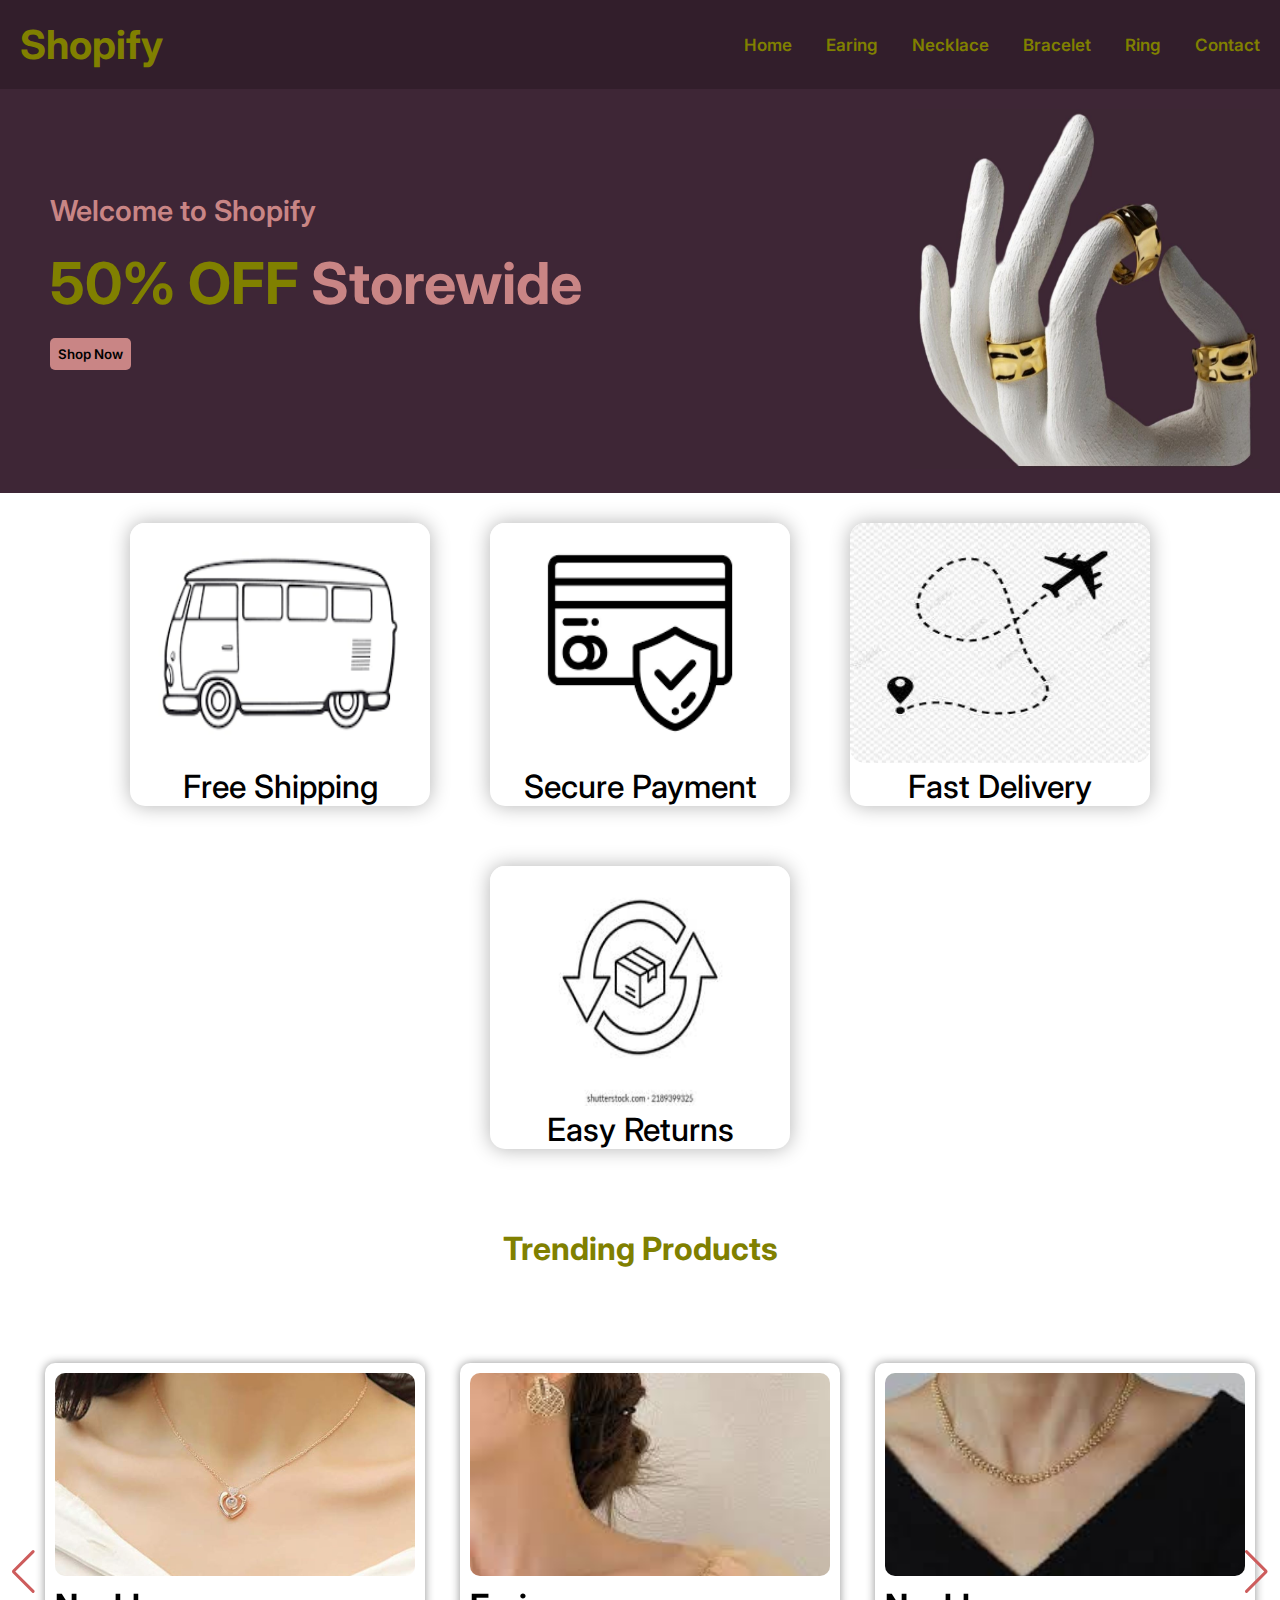
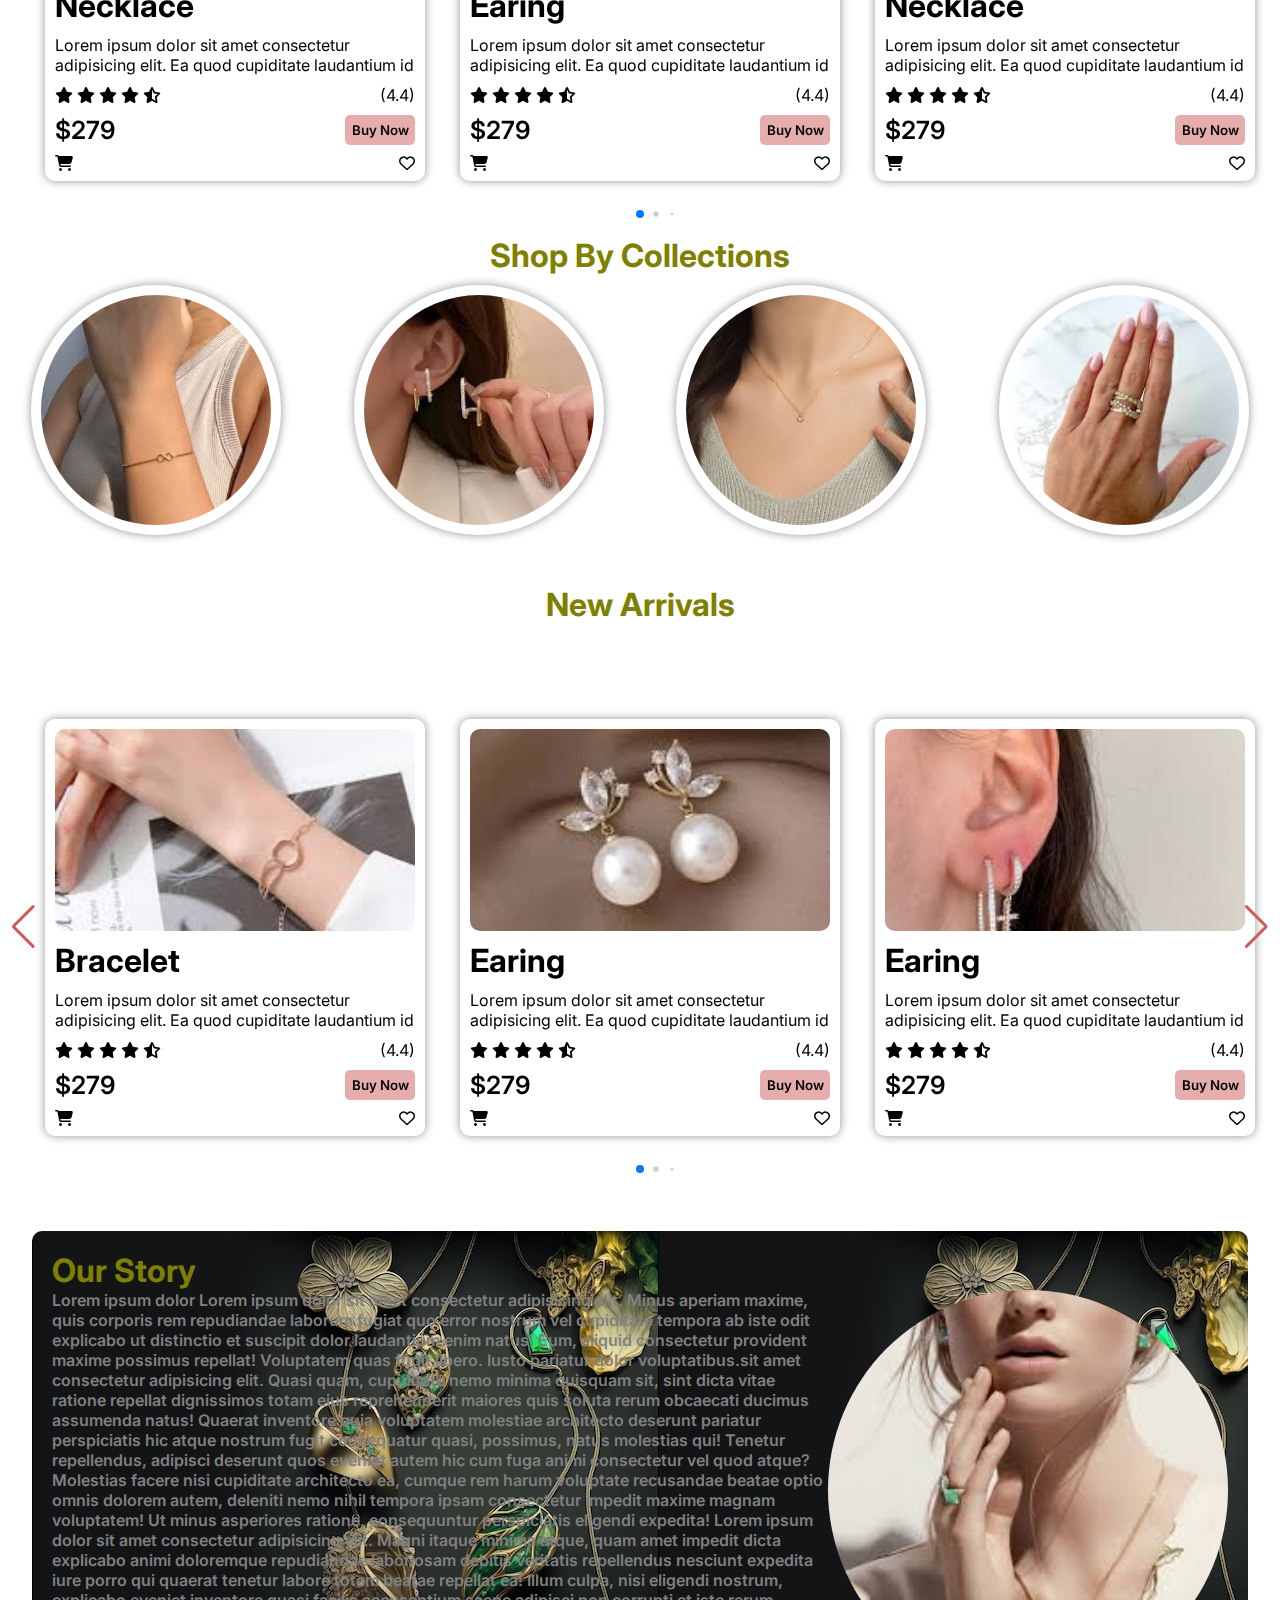
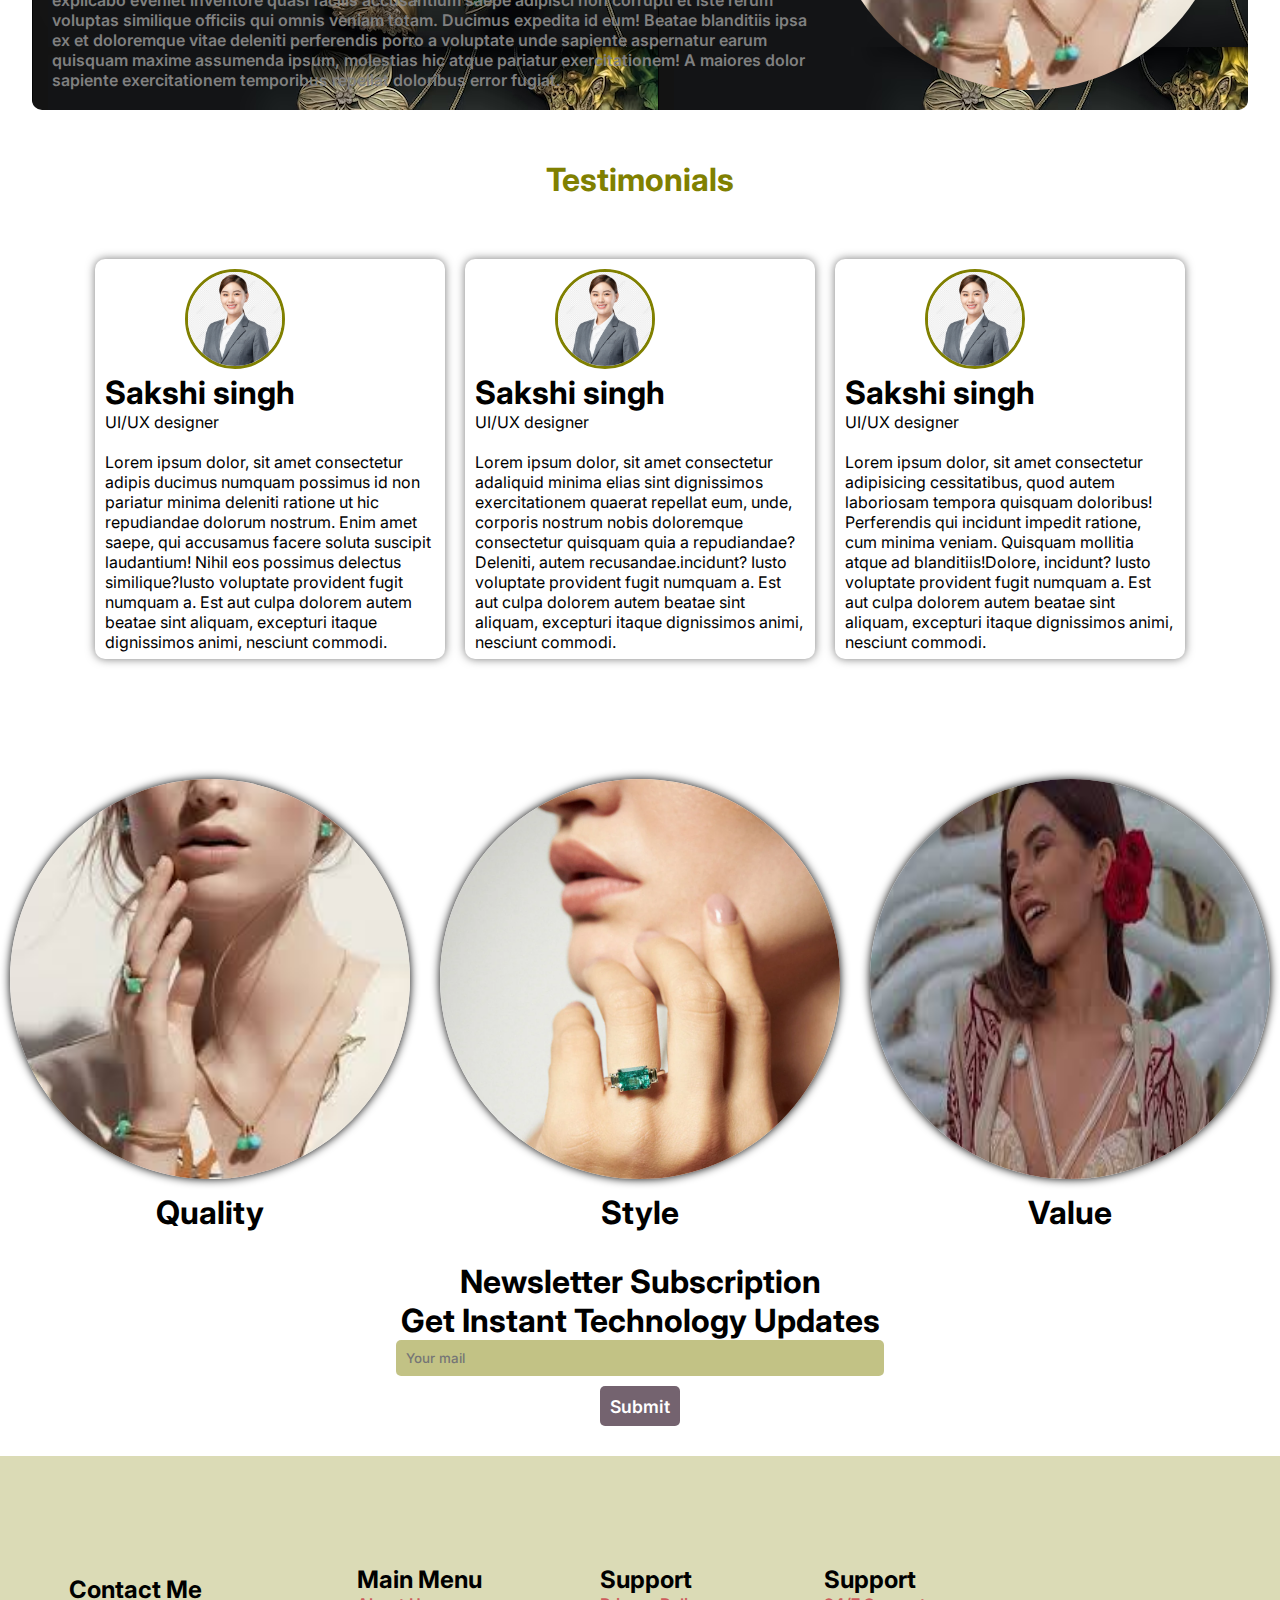
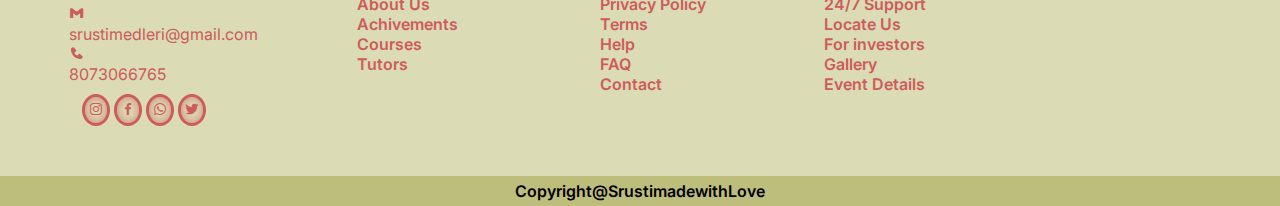
<file: index.html>
<!DOCTYPE html>
<html lang="en">
<head>
    <meta charset="UTF-8">
    <meta name="viewport" content="width=device-width, initial-scale=1.0">
    <title>E-commerce</title>
    <link href="style.css" rel="stylesheet">
    <link href='https://cdnjs.cloudflare.com/ajax/libs/font-awesome/6.6.0/css/all.min.css' rel="stylesheet">
    <link rel="stylesheet" href="https://cdn.jsdelivr.net/npm/swiper@11/swiper-bundle.min.css">
    <link href='https://unpkg.com/boxicons@2.1.4/css/boxicons.min.css' rel='stylesheet'>
    <link rel="preconnect" href="https://fonts.googleapis.com">
<link rel="preconnect" href="https://fonts.gstatic.com" crossorigin>
<link href="https://fonts.googleapis.com/css2?family=Inter:ital,opsz,wght@0,14..32,100..900;1,14..32,100..900&display=swap" rel="stylesheet">
</head>
<body>
    <div class="container">
    <div class="hero">
    <nav>
    <h1 class="logo">Shopify</h1>
    <div>
        <ul id="sidemenu">
            <li><a href="#home">Home</a></li>
            <li><a href="earing.html">Earing</a></li>
            <li><a href="#necklace.html">Necklace</a></li>
            <li><a href="bracelet.html">Bracelet</a></li>
            <li><a href="rings.html">Ring</a></li>
            <li><a href="#contact">Contact</a></li>
            <i class="fa-solid fa-circle-xmark" onclick="closemenu()"></i>
         </ul>
         <i class="fa-solid fa-bars" onclick="openmenu()"></i>
        </div>
    </nav>
    <div class="handpiece">
        <div class="text">Welcome to Shopify
        <h1><span>50% OFF</span> Storewide</h1>
        <button>Shop Now</button>
        </div>
        <div>
        <img src="handff.jpg">
        </div>
    </div>
    </div>
        <div class="del">
        <div class="details">
        <img src="van.png">
        <p>Free Shipping</p>
        </div>
        <div class="details">
        <img src="pay.png">
        <p>Secure Payment</p>
        </div>
        <div class="details">
        <img src="plane.jpg">
        <p>Fast Delivery</p>
        </div>
        <div class="details">
        <img src="return.jpg">
        <p>Easy Returns</p>
        </div>
        </div>
        <h1 style="margin:50px;text-align:center;color:olive;" class="heading">Trending Products</h1>
        <div class="grid-wrap swiper">
            <div class="slider">
                <div class="grid swiper-wrapper">
                <div id="cards" class="neck1 swiper-slide">
                    <img  class="t2" src="neck.1.jpg">
                    <h1>Necklace</h1>
                    <p>Lorem ipsum dolor sit amet consectetur adipisicing elit. Ea quod cupiditate laudantium id</p>
                    <div class="star">
                    <div>
                    <i class="fa-solid fa-star"></i>
                    <i class="fa-solid fa-star"></i>
                    <i class="fa-solid fa-star"></i>
                    <i class="fa-solid fa-star"></i>
                    <i class="fa-solid fa-star-half-stroke"></i>
                    </div>
                    <p>(4.4)</p>
                    </div>
                    <div class="price">
                        <p style="font-size:25px;font-weight:600">$279</p>
                        <button style="border:none;background:rgba(205, 92, 92, 0.505);font-weight:600;padding:5px;width:70px;height:30px;border-radius:5px;">Buy Now</button>
                        </div>
                    <div class="add">
                    <i class="fa-solid fa-cart-shopping"></i>
                    <i class="fa-regular fa-heart"></i>
                    </div>
                </div>
                    
                   <div id="cards" class="ring4 swiper-slide">
                            <img  class="t3" src="earing.4.jpg">
                            <h1>Earing</h1>
                            <p>Lorem ipsum dolor sit amet consectetur adipisicing elit. Ea quod cupiditate laudantium id</p>
                            <div class="star">
                                <div>
                            <i class="fa-solid fa-star"></i>
                            <i class="fa-solid fa-star"></i>
                            <i class="fa-solid fa-star"></i>
                            <i class="fa-solid fa-star"></i>
                            <i class="fa-solid fa-star-half-stroke"></i>
                            </div>
                            <p>(4.4)</p>
                            </div>
                            <div class="price">
                                <p style="font-size:25px;font-weight:600">$279</p>
                                <button style="border:none;background:rgba(205, 92, 92, 0.505);font-weight:600;padding:5px;width:70px;height:30px;border-radius:5px;">Buy Now</button>
                                </div>
                            <div class="add">
                            <i class="fa-solid fa-cart-shopping"></i>
                            <i class="fa-regular fa-heart"></i>
                            </div>
                           </div>
                           <div id="cards" class="ring1 swiper-slide">
                            <img  class="t1" src="necklace.jpg">
                            <h1>Necklace</h1>
                            <p>Lorem ipsum dolor sit amet consectetur adipisicing elit. Ea quod cupiditate laudantium id</p>
                            <div class="star">
                            <div>
                            <i class="fa-solid fa-star"></i>
                            <i class="fa-solid fa-star"></i>
                            <i class="fa-solid fa-star"></i>
                            <i class="fa-solid fa-star"></i>
                            <i class="fa-solid fa-star-half-stroke"></i>
                            </div>
                            <p>(4.4)</p>
                            </div>
                            <div class="price">
                            <p style="font-size:25px;font-weight:600">$279</p>
                            <button style="border:none;background:rgba(205, 92, 92, 0.505);font-weight:600;padding:5px;width:70px;height:30px;border-radius:5px;">Buy Now</button>
                            </div>
                            <div class="add">
                            <i class="fa-solid fa-cart-shopping"></i>
                            <i class="fa-regular fa-heart"></i>
                            </div>
                            </div>
                            <div id="cards" class="earing4 swiper-slide">
                                <img  class="t4" src="ring.2.jpg">
                                <h1>Ring</h1>
                                <p>Lorem ipsum dolor sit amet consectetur adipisicing elit. Ea quod cupiditate laudantium id</p>
                                <div class="star">
                                    <div>
                                <i class="fa-solid fa-star"></i>
                                <i class="fa-solid fa-star"></i>
                                <i class="fa-solid fa-star"></i>
                                <i class="fa-solid fa-star"></i>
                                <i class="fa-solid fa-star-half-stroke"></i>
                                </div>
                                <p>(4.4)</p>
                                </div>
                                <div class="price">
                                    <p style="font-size:25px;font-weight:600">$279</p>
                                    <button style="border:none;background:rgba(205, 92, 92, 0.505);font-weight:600;padding:5px;width:70px;height:30px;border-radius:5px;">Buy Now</button>
                                    </div>
                                <div class="add">
                                <i class="fa-solid fa-cart-shopping"></i>
                                <i class="fa-regular fa-heart"></i>
                                </div>
                            </div>
                                <div id="cards" class="ring1 swiper-slide">
                                    <img  class="t1" src="ring.1.jpg">
                                    <h1>Ring</h1>
                                    <p>Lorem ipsum dolor sit amet consectetur adipisicing elit. Ea quod cupiditate laudantium id</p>
                                    <div class="star">
                                    <div>
                                    <i class="fa-solid fa-star"></i>
                                    <i class="fa-solid fa-star"></i>
                                    <i class="fa-solid fa-star"></i>
                                    <i class="fa-solid fa-star"></i>
                                    <i class="fa-solid fa-star-half-stroke"></i>
                                    </div>
                                    <p>(4.4)</p>
                                    </div>
                                    <div class="price">
                                        <p style="font-size:25px;font-weight:600">$279</p>
                                        <button style="border:none;background:rgba(205, 92, 92, 0.505);font-weight:600;padding:5px;width:70px;height:30px;border-radius:5px;">Buy Now</button>
                                        </div>
                                    <div class="add">
                                    <i class="fa-solid fa-cart-shopping"></i>
                                    <i class="fa-regular fa-heart"></i>
                                    </div>
                                    </div>
                                    <div id="cards" class="ring1 swiper-slide">
                                        <img  class="t1" src="ring6.jpg">
                                        <h1>Ring</h1>
                                        <p>Lorem ipsum dolor sit amet consectetur adipisicing elit. Ea quod laudantium id</p>
                                        <div class="star">
                                        <div>
                                        <i class="fa-solid fa-star"></i>
                                        <i class="fa-solid fa-star"></i>
                                        <i class="fa-solid fa-star"></i>
                                        <i class="fa-solid fa-star"></i>
                                        <i class="fa-solid fa-star-half-stroke"></i>
                                        </div>
                                        <p>(4.4)</p>
                                        </div>
                                        <div class="price">
                                        <p style="font-size:25px;font-weight:600">$279</p>
                                        <button style="border:none;background:rgba(205, 92, 92, 0.505);font-weight:600;padding:5px;width:70px;height:30px;border-radius:5px;">Buy Now</button>
                                        </div>
                                        <div class="add">
                                        <i class="fa-solid fa-cart-shopping"></i>
                                        <i class="fa-regular fa-heart"></i>
                                        </div>
                                        </div>
                                        </div>
                                    <div class="swiper-pagination"></div>
                                    <div style="color:indianred" class="swiper-button-prev"></div>
                                    <div style="color:indianred"class="swiper-button-next"></div>
                                              
                    </div>
                    </div>
        <h1 style="margin:10px" class="collections">Shop By Collections </h1>
        <div class="shop">
            <div class="cardflex">
            <div class="cards">
            <a href="bracelet.html"><img src="brace.2.jpg"></a>
            </div>
            </div>
            <div class="cardflex">
            <div class="cards">
            <a href="earing.html"><img src="earing.3.jpg"></a>
            </div>
            </div>
            <div class="cardflex">
            <div class="cards">
            <a href="necklace.html"><img src="neck.4.jpg"></a>
            </div>
            </div>
            <div class="cardflex">
            <div class="cards">
            <a href="rings.html"><img src="ring.4.jpg"></a>
            </div>
            </div>
        </div>
        <h1 style="margin:50px;text-align:center;color:olive;" class="heading">New Arrivals</h1>
        <div class="grid-wrap swiper">
        <div class="slider">
        <div class="grid swiper-wrapper">
            <div id="cards" class="neck1 swiper-slide">
                <img  class="t2" src="brace.1.jpg">
                <h1>Bracelet</h1>
                <p>Lorem ipsum dolor sit amet consectetur adipisicing elit. Ea quod cupiditate laudantium id</p>
                <div class="star">
                <div>
                <i class="fa-solid fa-star"></i>
                <i class="fa-solid fa-star"></i>
                <i class="fa-solid fa-star"></i>
                <i class="fa-solid fa-star"></i>
                <i class="fa-solid fa-star-half-stroke"></i>
                </div>
                <p>(4.4)</p>
                </div>
                <div class="price">
                    <p style="font-size:25px;font-weight:600">$279</p>
                    <button style="border:none;background:rgba(205, 92, 92, 0.505);font-weight:600;padding:5px;width:70px;height:30px;border-radius:5px;">Buy Now</button>
                    </div>
                <div class="add">
                <i class="fa-solid fa-cart-shopping"></i>
                <i class="fa-regular fa-heart"></i>
                </div>
            </div>
            <div id="cards" class="earing.1 swiper-slide">
                <img  class="t2" src="eaing.1.jpg">
                <h1>Earing</h1>
                <p>Lorem ipsum dolor sit amet consectetur adipisicing elit. Ea quod cupiditate laudantium id</p>
                <div class="star">
                <div>
                <i class="fa-solid fa-star"></i>
                <i class="fa-solid fa-star"></i>
                <i class="fa-solid fa-star"></i>
                <i class="fa-solid fa-star"></i>
                <i class="fa-solid fa-star-half-stroke"></i>
                </div>
                <p>(4.4)</p>
                </div>
                <div class="price">
                    <p style="font-size:25px;font-weight:600">$279</p>
                    <button style="border:none;background:rgba(205, 92, 92, 0.505);font-weight:600;padding:5px;width:70px;height:30px;border-radius:5px;">Buy Now</button>
                    </div>
                <div class="add">
                <i class="fa-solid fa-cart-shopping"></i>
                <i class="fa-regular fa-heart"></i>
                </div>
            </div>
               <div id="cards" class="ring4 swiper-slide">
                        <img  class="t3" src="earing6.jpg">
                        <h1>Earing</h1>
                        <p>Lorem ipsum dolor sit amet consectetur adipisicing elit. Ea quod cupiditate laudantium id</p>
                        <div class="star">
                        <div>
                        <i class="fa-solid fa-star"></i>
                        <i class="fa-solid fa-star"></i>
                        <i class="fa-solid fa-star"></i>
                        <i class="fa-solid fa-star"></i>
                        <i class="fa-solid fa-star-half-stroke"></i>
                        </div>
                        <p>(4.4)</p>
                        </div>
                        <div class="price">
                            <p style="font-size:25px;font-weight:600">$279</p>
                            <button style="border:none;background:rgba(205, 92, 92, 0.505);font-weight:600;padding:5px;width:70px;height:30px;border-radius:5px;">Buy Now</button>
                            </div>
                        <div class="add">
                        <i class="fa-solid fa-cart-shopping"></i>
                        <i class="fa-regular fa-heart"></i>
                        </div>
                       </div>
                        <div id="cards" class="ring2 swiper-slide">
                            <img  class="t4" src="necklace.jpg">
                            <h1>Necklace</h1>
                            <p>Lorem ipsum dolor sit amet consectetur adipisicing elit. Ea quod cupiditate laudantium id</p>
                            <div class="star">
                                <div>
                            <i class="fa-solid fa-star"></i>
                            <i class="fa-solid fa-star"></i>
                            <i class="fa-solid fa-star"></i>
                            <i class="fa-solid fa-star"></i>
                            <i class="fa-solid fa-star-half-stroke"></i>
                            </div>
                            <p>(4.4)</p>
                            </div>
                            <div class="price">
                                <p style="font-size:25px;font-weight:600">$279</p>
                                <button style="border:none;background:rgba(205, 92, 92, 0.505);font-weight:600;padding:5px;width:70px;height:30px;border-radius:5px;">Buy Now</button>
                                </div>
                            <div class="add">
                            <i class="fa-solid fa-cart-shopping"></i>
                            <i class="fa-regular fa-heart"></i>
                            </div>
                        </div>
                        <div id="cards" class="neck1 swiper-slide">
                            <img  class="t2" src="ring.5.jpg">
                            <h1>Ring</h1>
                            <p>Lorem ipsum dolor sit amet consectetur adipisicing elit. Ea quod cupiditate laudantium id</p>
                            <div class="star">
                            <div>
                            <i class="fa-solid fa-star"></i>
                            <i class="fa-solid fa-star"></i>
                            <i class="fa-solid fa-star"></i>
                            <i class="fa-solid fa-star"></i>
                            <i class="fa-solid fa-star-half-stroke"></i>
                            </div>
                            <p>(4.4)</p>
                            </div>
                            <div class="price">
                                <p style="font-size:25px;font-weight:600">$279</p>
                                <button style="border:none;background:rgba(205, 92, 92, 0.505);font-weight:600;padding:5px;width:70px;height:30px;border-radius:5px;">Buy Now</button>
                                </div>
                            <div class="add">
                            <i class="fa-solid fa-cart-shopping"></i>
                            <i class="fa-regular fa-heart"></i>
                            </div>
                        </div>
                            <div id="cards" class="ring1 swiper-slide">
                                <img  class="t1" src="earing5.jpg">
                                <h1>Earing</h1>
                                <p>Lorem ipsum dolor sit amet consectetur adipisicing elit. Ea quod cupiditate laudantium id</p>
                                <div class="star">
                                <div>
                                <i class="fa-solid fa-star"></i>
                                <i class="fa-solid fa-star"></i>
                                <i class="fa-solid fa-star"></i>
                                <i class="fa-solid fa-star"></i>
                                <i class="fa-solid fa-star-half-stroke"></i>
                                </div>
                                <p>(4.4)</p>
                                </div>
                                <div class="price">
                                    <p style="font-size:25px;font-weight:600">$279</p>
                                    <button style="border:none;background:rgba(205, 92, 92, 0.505);font-weight:600;padding:5px;width:70px;height:30px;border-radius:5px;">Buy Now</button>
                                    </div>
                                <div class="add">
                                <i class="fa-solid fa-cart-shopping"></i>
                                <i class="fa-regular fa-heart"></i>
                                </div>
                                </div>
                                </div>
                                <div class="swiper-pagination"></div>
                                <div style="color:indianred" class="swiper-button-prev"></div>
                                <div style="color:indianred"class="swiper-button-next"></div>
                                </div>
                            </div>
           <div style="margin-top:50px;"class="kahani">
           <div class="story">
           <h1 style="color:olive">Our Story</h1>
           <div class="story-text">Lorem ipsum dolor Lorem ipsum dolor sit amet consectetur adipisicing elit. Minus aperiam maxime, quis corporis rem repudiandae laborum fugiat quo error nostrum vel cupiditate tempora ab iste odit explicabo ut distinctio et suscipit dolor laudantium enim natus! Eum, aliquid consectetur provident maxime possimus repellat! Voluptatem quas fugit libero. Iusto pariatur dolor voluptatibus.sit amet consectetur adipisicing elit. Quasi quam, cupiditate nemo minima quisquam sit, sint dicta vitae ratione repellat dignissimos totam eius reprehenderit maiores quis soluta rerum obcaecati ducimus assumenda natus! Quaerat inventore quia voluptatem molestiae architecto deserunt pariatur perspiciatis hic atque nostrum fugit consequatur quasi, possimus, natus molestias qui! Tenetur repellendus, adipisci deserunt quos eveniet autem hic cum fuga animi consectetur vel quod atque? Molestias facere nisi cupiditate architecto ea, cumque rem harum voluptate recusandae beatae optio omnis dolorem autem, deleniti nemo nihil tempora ipsam consectetur impedit maxime magnam voluptatem! Ut minus asperiores ratione, consequuntur perspiciatis eligendi expedita! Lorem ipsum dolor sit amet consectetur adipisicing elit. Magni itaque minima atque, quam amet impedit dicta explicabo animi doloremque repudiandae laboriosam debitis veritatis repellendus nesciunt expedita iure porro qui quaerat tenetur labore totam beatae repellat ea! Illum culpa, nisi eligendi nostrum, explicabo eveniet inventore quasi facilis accusantium saepe adipisci non corrupti et iste rerum voluptas similique officiis qui omnis veniam totam. Ducimus expedita id eum! Beatae blanditiis ipsa ex et doloremque vitae deleniti perferendis porro a voluptate unde sapiente aspernatur earum quisquam maxime assumenda ipsum, molestias hic atque pariatur exercitationem! A maiores dolor sapiente exercitationem temporibus repellat doloribus error fugiat.
            <img src="value.jpg">
           </div>
           </div>
        </div>
        <h1 style="text-align:center;color:olive;margin:50px;">Testimonials</h1>
        <div class="testcontainer">
        <div class="testimonials">
            <div class="profile-card">
           <div class="profile">
            <img src="tetimonial.png">
            <div class="sp">
            <h1>Sakshi singh</h1>
            <p>UI/UX designer</p>
            </div>
            </div>
            <div>Lorem ipsum dolor, sit amet consectetur adipis ducimus numquam possimus id non pariatur minima deleniti ratione ut hic repudiandae dolorum nostrum. Enim amet saepe, qui accusamus facere soluta suscipit laudantium! Nihil eos possimus delectus similique?Iusto voluptate provident fugit numquam a. Est aut culpa dolorem autem beatae sint aliquam, excepturi itaque dignissimos animi, nesciunt commodi.</div>
            </div>
            <div class="profile-card">
            <div class="profile">
            <img src="tetimonial.png">
            <div class="sp">
            <h1>Sakshi singh</h1>
            <p>UI/UX designer</p>
            </div>
            </div>
            <div>Lorem ipsum dolor, sit amet consectetur adaliquid minima elias sint dignissimos exercitationem quaerat repellat eum, unde, corporis nostrum nobis doloremque consectetur quisquam quia a repudiandae? Deleniti, autem recusandae.incidunt? Iusto voluptate provident fugit numquam a. Est aut culpa dolorem autem beatae sint aliquam, excepturi itaque dignissimos animi, nesciunt commodi.</div>
            </div>
            <div class="profile-card">
            <div class="profile">
            <img src="tetimonial.png">
            <div class="sp">
            <h1>Sakshi singh</h1>
            <p>UI/UX designer</p>
            </div>
            </div>
            <div>Lorem ipsum dolor, sit amet consectetur adipisicing cessitatibus, quod autem laboriosam tempora quisquam doloribus! Perferendis qui incidunt impedit ratione, cum minima veniam. Quisquam mollitia atque ad blanditiis!Dolore, incidunt? Iusto voluptate provident fugit numquam a. Est aut culpa dolorem autem beatae sint aliquam, excepturi itaque dignissimos animi, nesciunt commodi.</div>
            </div>
            </div>
            </div>
        <div style="margin-top:100px" class="about">
            <div>
            <img src="value.jpg">
            <h1 style="text-align:center">Quality</h1>
            </div>
            <div>
            <img src="quality.webp">
            <h1 style="text-align:center">Style</h1>
            </div>
            <div>
            <img src="style.jpg">
            <h1 style="text-align:center">Value</h1>
            </div>
        </div>
        </div>
        <div class="newsletterflex"></div>
            <div style="margin:30px;"class="newsletter">
                <h1>Newsletter Subscription</h1>
                <h1>Get Instant Technology Updates</h1>
                <form>
                    <input  style="padding:10px;border-radius:5px; border:none;background:rgba(128, 128, 0, 0.477); color:indianred; font-weight:500;"name="name" type="email" class="name" placeholder="Your mail">
                    <button>Submit</button>
                </form>
            </div>
            </div>
    <div style="margin-top:30px;" class="footer">
        <div style="margin-top:5%;"class="contact">
            <div style="margin-left:10%;">
        <h2 style="margin-top:10px;">Contact Me</h2>
            <diV style="color:indianred"class="mail">
                <i class='bx bxl-gmail'></i>
                <p>srustimedleri@gmail.com</p>
            </div>
            <div style="color:indianred"class="call">
                <i class='bx bxs-phone' ></i>
                <p>8073066765</p>
            </div>
            </div>
            <div class="icons">
                <a  style="margin-left:17%;" href="#"><i class='bx bxl-instagram' ></i></a>
                <a href="#"><i class='bx bxl-facebook' ></i></a>
                <a href="#"><i class='bx bxl-whatsapp' ></i></a>
                <a href="#"><i class='bx bxl-twitter'></i></a>
            </div>
            </div>
           <div style="margin-left:10%;margin-top:5%;"class="mainmenu">
            <h2>Main Menu</h2>
            <a href="#"><p>About Us</p></a>
            <a href="#"><p>Achivements</p></a>
            <a href="#"><p>Courses</p></a>
            <a href="#"><p>Tutors</p></a>
           </div>
           <div style="margin-left:10%;margin-top:5%;"class="support">
            <h2>Support</h2>
            <a href="#"><p>Privacy Policy</p></a>
            <a href="#"><p>Terms</p></a>
            <a href="#"><p>Help</p></a>
            <a href="#"><p>FAQ</p></a>
            <a href="#"><p>Contact</p></a>
           </div>
           <div style="margin-left:10%;margin-top:5%;" class="support">
            <h2>Support</h2>
            <a href="#"><p>24/7 Support</p></a>
            <a href="#"><p>Locate Us</p></a>
            <a href="#"><p>For investors</p></a>
            <a href="#"><p>Gallery</p></a>
            <a href="#"><p>Event Details</p></a>
           </div>
            </div>
            <div style="background:rgba(128, 128, 0, 0.515);text-align:center;padding:5px;font-weight:600">Copyright@SrustimadewithLove</div>
            <script src="https://cdn.jsdelivr.net/npm/swiper@11/swiper-bundle.min.js"></script>
            <script src="script.js"></script>
            <script>
                var sidemenu = document.getElementById("sidemenu");
                function openmenu(){
                    sidemenu.style.right="0px";
                }
                function closemenu(){
                    sidemenu.style.right="-100px";
                }
            
            </script>
</body>
</html>
</file>
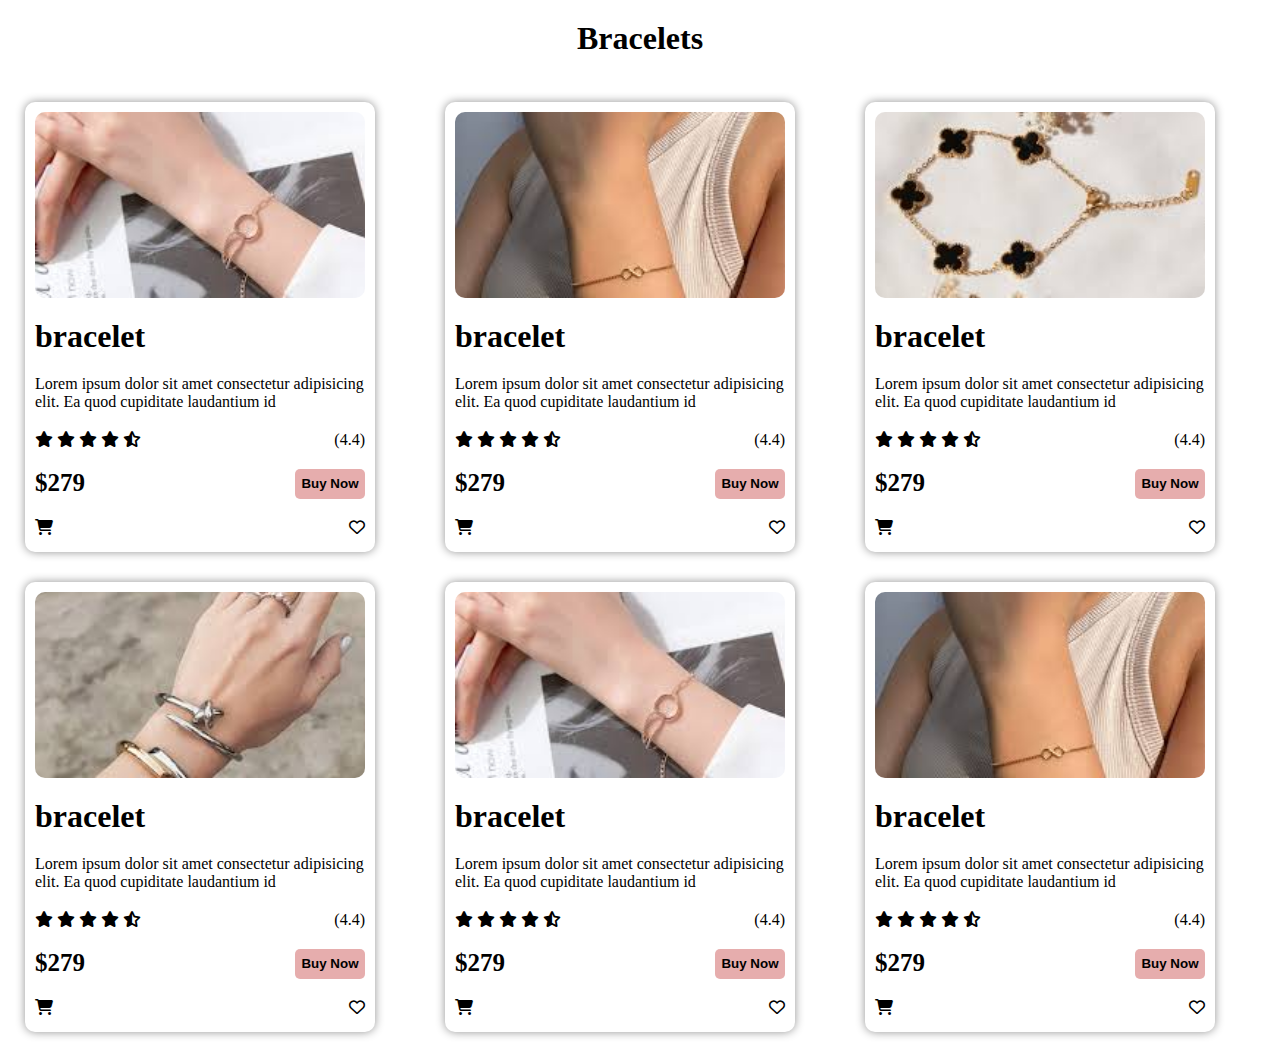
<file: bracelet.html>
<!DOCTYPE html>
<html lang="en">
<head>
    <meta charset="UTF-8">
    <meta name="viewport" content="width=device-width, initial-scale=1.0">
    <title>Document</title>
    <link href="bracelet.css" rel="stylesheet">
    <link href='https://cdnjs.cloudflare.com/ajax/libs/font-awesome/6.6.0/css/all.min.css' rel="stylesheet">
    <link href='https://unpkg.com/boxicons@2.1.4/css/boxicons.min.css' rel='stylesheet'>
</head>
<body>
    <h1 style="text-align:center;margin:20px">Bracelets</h1>
    <div class="cards-flex">
    <div id="cards" class="earing4 swiper-slide">
        <img  class="t4" src="brace.1.jpg">
        <h1>bracelet</h1>
        <p>Lorem ipsum dolor sit amet consectetur adipisicing elit. Ea quod cupiditate laudantium id</p>
        <div class="star">
            <div>
        <i class="fa-solid fa-star"></i>
        <i class="fa-solid fa-star"></i>
        <i class="fa-solid fa-star"></i>
        <i class="fa-solid fa-star"></i>
        <i class="fa-solid fa-star-half-stroke"></i>
        </div>
        <p>(4.4)</p>
        </div>
        <div class="price">
            <p style="font-size:25px;font-weight:600">$279</p>
            <button style="border:none;background:rgba(205, 92, 92, 0.505);font-weight:600;padding:5px;width:70px;height:30px;border-radius:5px;">Buy Now</button>
            </div>
        <div class="add">
        <i class="fa-solid fa-cart-shopping"></i>
        <i class="fa-regular fa-heart"></i>
        </div>
    </div>
    
    <div id="cards" class="earing4 swiper-slide">
        <img  class="t4" src="brace.2.jpg">
        <h1>bracelet</h1>
        <p>Lorem ipsum dolor sit amet consectetur adipisicing elit. Ea quod cupiditate laudantium id</p>
        <div class="star">
            <div>
        <i class="fa-solid fa-star"></i>
        <i class="fa-solid fa-star"></i>
        <i class="fa-solid fa-star"></i>
        <i class="fa-solid fa-star"></i>
        <i class="fa-solid fa-star-half-stroke"></i>
        </div>
        <p>(4.4)</p>
        </div>
        <div class="price">
            <p style="font-size:25px;font-weight:600">$279</p>
            <button style="border:none;background:rgba(205, 92, 92, 0.505);font-weight:600;padding:5px;width:70px;height:30px;border-radius:5px;">Buy Now</button>
            </div>
        <div class="add">
        <i class="fa-solid fa-cart-shopping"></i>
        <i class="fa-regular fa-heart"></i>
        </div>
    </div>
    <div id="cards" class="earing4 swiper-slide">
        <img  class="t4" src="brace.3.jpg">
        <h1>bracelet</h1>
        <p>Lorem ipsum dolor sit amet consectetur adipisicing elit. Ea quod cupiditate laudantium id</p>
        <div class="star">
            <div>
        <i class="fa-solid fa-star"></i>
        <i class="fa-solid fa-star"></i>
        <i class="fa-solid fa-star"></i>
        <i class="fa-solid fa-star"></i>
        <i class="fa-solid fa-star-half-stroke"></i>
        </div>
        <p>(4.4)</p>
        </div>
        <div class="price">
            <p style="font-size:25px;font-weight:600">$279</p>
            <button style="border:none;background:rgba(205, 92, 92, 0.505);font-weight:600;padding:5px;width:70px;height:30px;border-radius:5px;">Buy Now</button>
            </div>
        <div class="add">
        <i class="fa-solid fa-cart-shopping"></i>
        <i class="fa-regular fa-heart"></i>
        </div>
    </div>
    <div id="cards" class="earing4 swiper-slide">
        <img  class="t4" src="brace.4.jpg">
        <h1>bracelet</h1>
        <p>Lorem ipsum dolor sit amet consectetur adipisicing elit. Ea quod cupiditate laudantium id</p>
        <div class="star">
            <div>
        <i class="fa-solid fa-star"></i>
        <i class="fa-solid fa-star"></i>
        <i class="fa-solid fa-star"></i>
        <i class="fa-solid fa-star"></i>
        <i class="fa-solid fa-star-half-stroke"></i>
        </div>
        <p>(4.4)</p>
        </div>
        <div class="price">
            <p style="font-size:25px;font-weight:600">$279</p>
            <button style="border:none;background:rgba(205, 92, 92, 0.505);font-weight:600;padding:5px;width:70px;height:30px;border-radius:5px;">Buy Now</button>
            </div>
        <div class="add">
        <i class="fa-solid fa-cart-shopping"></i>
        <i class="fa-regular fa-heart"></i>
        </div>
    </div>
    <div id="cards" class="earing4 swiper-slide">
        <img  class="t4" src="brace.1.jpg">
        <h1>bracelet</h1>
        <p>Lorem ipsum dolor sit amet consectetur adipisicing elit. Ea quod cupiditate laudantium id</p>
        <div class="star">
            <div>
        <i class="fa-solid fa-star"></i>
        <i class="fa-solid fa-star"></i>
        <i class="fa-solid fa-star"></i>
        <i class="fa-solid fa-star"></i>
        <i class="fa-solid fa-star-half-stroke"></i>
        </div>
        <p>(4.4)</p>
        </div>
        <div class="price">
            <p style="font-size:25px;font-weight:600">$279</p>
            <button style="border:none;background:rgba(205, 92, 92, 0.505);font-weight:600;padding:5px;width:70px;height:30px;border-radius:5px;">Buy Now</button>
            </div>
        <div class="add">
        <i class="fa-solid fa-cart-shopping"></i>
        <i class="fa-regular fa-heart"></i>
        </div>
    </div>
    <div id="cards" class="earing4 swiper-slide">
        <img  class="t4" src="brace.2.jpg">
        <h1>bracelet</h1>
        <p>Lorem ipsum dolor sit amet consectetur adipisicing elit. Ea quod cupiditate laudantium id</p>
        <div class="star">
            <div>
        <i class="fa-solid fa-star"></i>
        <i class="fa-solid fa-star"></i>
        <i class="fa-solid fa-star"></i>
        <i class="fa-solid fa-star"></i>
        <i class="fa-solid fa-star-half-stroke"></i>
        </div>
        <p>(4.4)</p>
        </div>
        <div class="price">
            <p style="font-size:25px;font-weight:600">$279</p>
            <button style="border:none;background:rgba(205, 92, 92, 0.505);font-weight:600;padding:5px;width:70px;height:30px;border-radius:5px;">Buy Now</button>
            </div>
        <div class="add">
        <i class="fa-solid fa-cart-shopping"></i>
        <i class="fa-regular fa-heart"></i>
        </div>
    </div>
    </div>
</body>
</html>
</file>
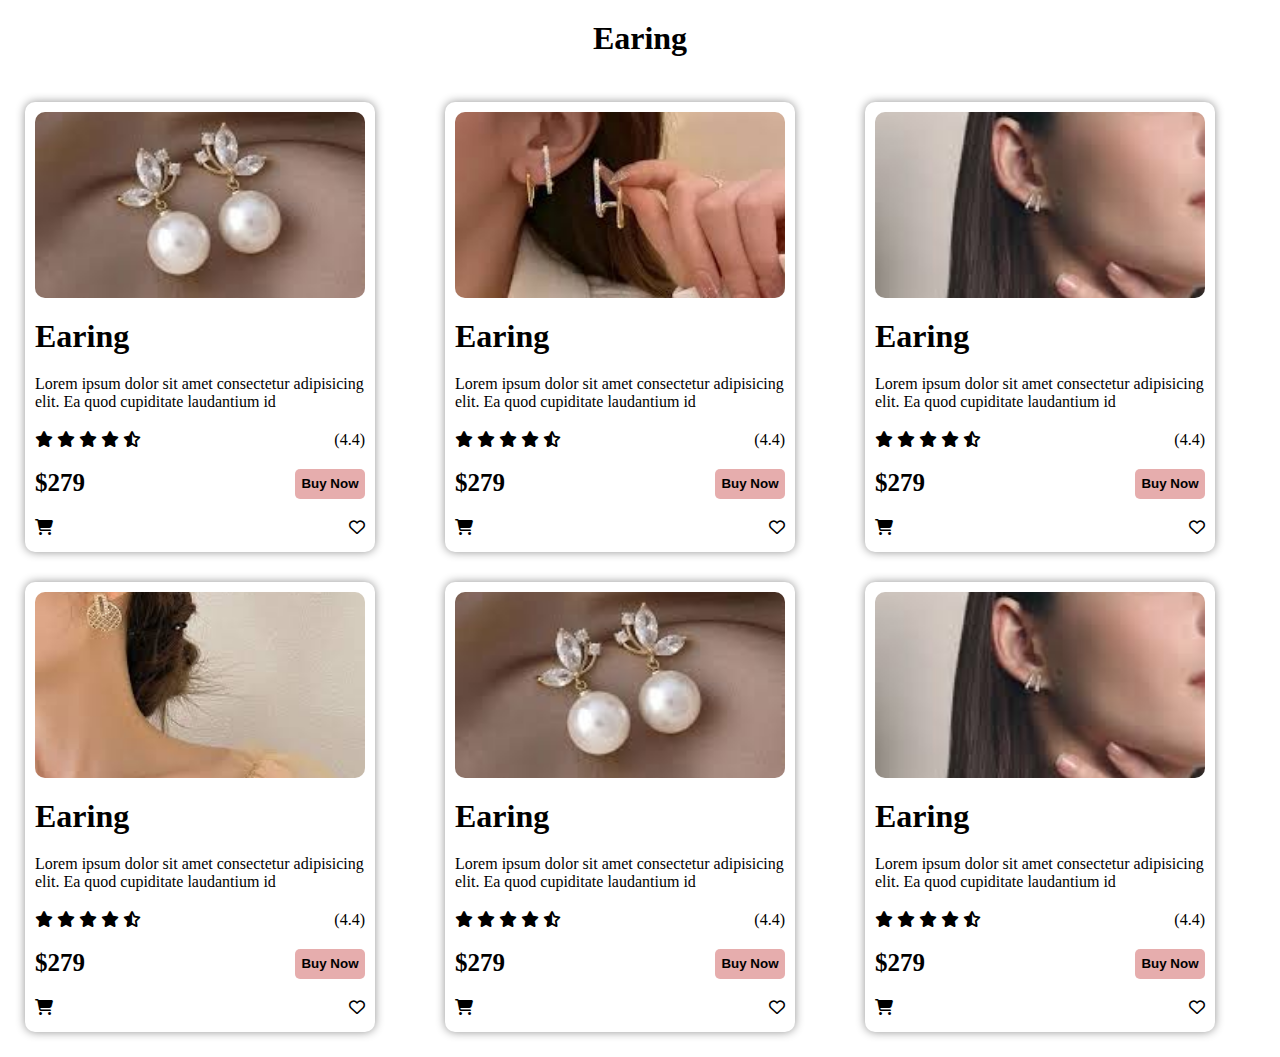
<file: earing.html>
<!DOCTYPE html>
<html lang="en">
<head>
    <meta charset="UTF-8">
    <meta name="viewport" content="width=device-width, initial-scale=1.0">
    <title>Document</title>
    <link href="earing.css" rel="stylesheet">
    <link href='https://cdnjs.cloudflare.com/ajax/libs/font-awesome/6.6.0/css/all.min.css' rel="stylesheet">
    <link href='https://unpkg.com/boxicons@2.1.4/css/boxicons.min.css' rel='stylesheet'>
</head>
<body>
    <h1 style="text-align:center;margin:20px">Earing</h1>
    <div class="cards-flex">
    <div id="cards" class="earing4 swiper-slide">
        <img  class="t4" src="eaing.1.jpg">
        <h1>Earing</h1>
        <p>Lorem ipsum dolor sit amet consectetur adipisicing elit. Ea quod cupiditate laudantium id</p>
        <div class="star">
            <div>
        <i class="fa-solid fa-star"></i>
        <i class="fa-solid fa-star"></i>
        <i class="fa-solid fa-star"></i>
        <i class="fa-solid fa-star"></i>
        <i class="fa-solid fa-star-half-stroke"></i>
        </div>
        <p>(4.4)</p>
        </div>
        <div class="price">
            <p style="font-size:25px;font-weight:600">$279</p>
            <button style="border:none;background:rgba(205, 92, 92, 0.505);font-weight:600;padding:5px;width:70px;height:30px;border-radius:5px;">Buy Now</button>
            </div>
        <div class="add">
        <i class="fa-solid fa-cart-shopping"></i>
        <i class="fa-regular fa-heart"></i>
        </div>
    </div>
    
    <div id="cards" class="earing4 swiper-slide">
        <img  class="t4" src="earing.3.jpg">
        <h1>Earing</h1>
        <p>Lorem ipsum dolor sit amet consectetur adipisicing elit. Ea quod cupiditate laudantium id</p>
        <div class="star">
            <div>
        <i class="fa-solid fa-star"></i>
        <i class="fa-solid fa-star"></i>
        <i class="fa-solid fa-star"></i>
        <i class="fa-solid fa-star"></i>
        <i class="fa-solid fa-star-half-stroke"></i>
        </div>
        <p>(4.4)</p>
        </div>
        <div class="price">
            <p style="font-size:25px;font-weight:600">$279</p>
            <button style="border:none;background:rgba(205, 92, 92, 0.505);font-weight:600;padding:5px;width:70px;height:30px;border-radius:5px;">Buy Now</button>
            </div>
        <div class="add">
        <i class="fa-solid fa-cart-shopping"></i>
        <i class="fa-regular fa-heart"></i>
        </div>
    </div>
    <div id="cards" class="earing4 swiper-slide">
        <img  class="t4" src="earing.2.jpg">
        <h1>Earing</h1>
        <p>Lorem ipsum dolor sit amet consectetur adipisicing elit. Ea quod cupiditate laudantium id</p>
        <div class="star">
            <div>
        <i class="fa-solid fa-star"></i>
        <i class="fa-solid fa-star"></i>
        <i class="fa-solid fa-star"></i>
        <i class="fa-solid fa-star"></i>
        <i class="fa-solid fa-star-half-stroke"></i>
        </div>
        <p>(4.4)</p>
        </div>
        <div class="price">
            <p style="font-size:25px;font-weight:600">$279</p>
            <button style="border:none;background:rgba(205, 92, 92, 0.505);font-weight:600;padding:5px;width:70px;height:30px;border-radius:5px;">Buy Now</button>
            </div>
        <div class="add">
        <i class="fa-solid fa-cart-shopping"></i>
        <i class="fa-regular fa-heart"></i>
        </div>
    </div>
    <div id="cards" class="earing4 swiper-slide">
        <img  class="t4" src="earing.4.jpg">
        <h1>Earing</h1>
        <p>Lorem ipsum dolor sit amet consectetur adipisicing elit. Ea quod cupiditate laudantium id</p>
        <div class="star">
            <div>
        <i class="fa-solid fa-star"></i>
        <i class="fa-solid fa-star"></i>
        <i class="fa-solid fa-star"></i>
        <i class="fa-solid fa-star"></i>
        <i class="fa-solid fa-star-half-stroke"></i>
        </div>
        <p>(4.4)</p>
        </div>
        <div class="price">
            <p style="font-size:25px;font-weight:600">$279</p>
            <button style="border:none;background:rgba(205, 92, 92, 0.505);font-weight:600;padding:5px;width:70px;height:30px;border-radius:5px;">Buy Now</button>
            </div>
        <div class="add">
        <i class="fa-solid fa-cart-shopping"></i>
        <i class="fa-regular fa-heart"></i>
        </div>
    </div>
    <div id="cards" class="earing4 swiper-slide">
        <img  class="t4" src="eaing.1.jpg">
        <h1>Earing</h1>
        <p>Lorem ipsum dolor sit amet consectetur adipisicing elit. Ea quod cupiditate laudantium id</p>
        <div class="star">
            <div>
        <i class="fa-solid fa-star"></i>
        <i class="fa-solid fa-star"></i>
        <i class="fa-solid fa-star"></i>
        <i class="fa-solid fa-star"></i>
        <i class="fa-solid fa-star-half-stroke"></i>
        </div>
        <p>(4.4)</p>
        </div>
        <div class="price">
            <p style="font-size:25px;font-weight:600">$279</p>
            <button style="border:none;background:rgba(205, 92, 92, 0.505);font-weight:600;padding:5px;width:70px;height:30px;border-radius:5px;">Buy Now</button>
            </div>
        <div class="add">
        <i class="fa-solid fa-cart-shopping"></i>
        <i class="fa-regular fa-heart"></i>
        </div>
    </div>
    <div id="cards" class="earing4 swiper-slide">
        <img  class="t4" src="earing.2.jpg">
        <h1>Earing</h1>
        <p>Lorem ipsum dolor sit amet consectetur adipisicing elit. Ea quod cupiditate laudantium id</p>
        <div class="star">
            <div>
        <i class="fa-solid fa-star"></i>
        <i class="fa-solid fa-star"></i>
        <i class="fa-solid fa-star"></i>
        <i class="fa-solid fa-star"></i>
        <i class="fa-solid fa-star-half-stroke"></i>
        </div>
        <p>(4.4)</p>
        </div>
        <div class="price">
            <p style="font-size:25px;font-weight:600">$279</p>
            <button style="border:none;background:rgba(205, 92, 92, 0.505);font-weight:600;padding:5px;width:70px;height:30px;border-radius:5px;">Buy Now</button>
            </div>
        <div class="add">
        <i class="fa-solid fa-cart-shopping"></i>
        <i class="fa-regular fa-heart"></i>
        </div>
    </div>
    </div>
</body>
</html>
</file>
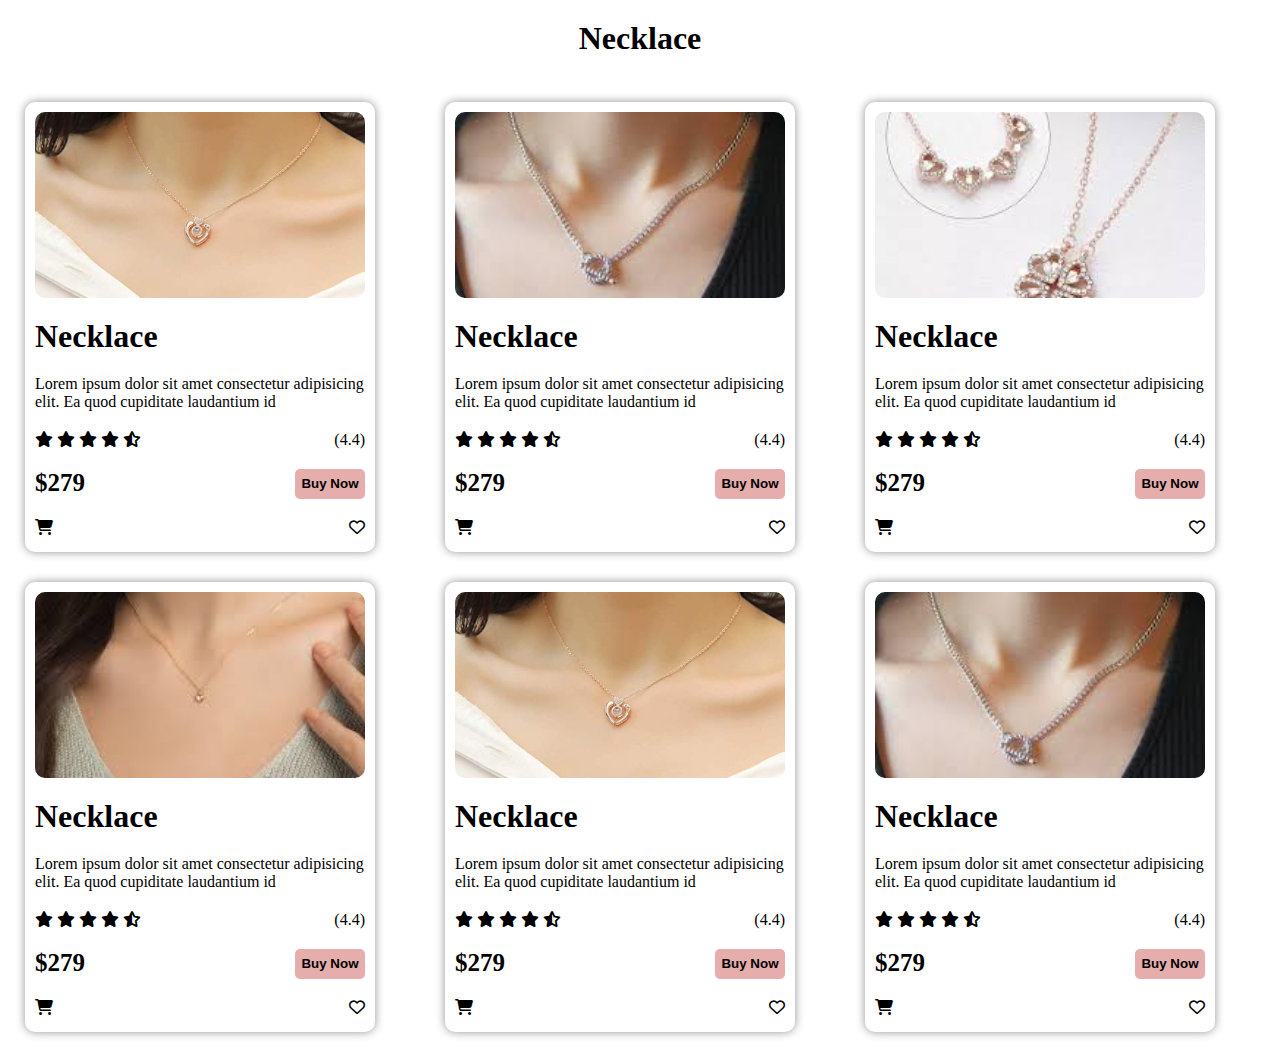
<file: necklace.html>
<!DOCTYPE html>
<html lang="en">
<head>
    <meta charset="UTF-8">
    <meta name="viewport" content="width=device-width, initial-scale=1.0">
    <title>Document</title>
    <link href="necklace.css" rel="stylesheet">
    <link href='https://cdnjs.cloudflare.com/ajax/libs/font-awesome/6.6.0/css/all.min.css' rel="stylesheet">
    <link href='https://unpkg.com/boxicons@2.1.4/css/boxicons.min.css' rel='stylesheet'>
</head>
<body>
    <h1 style="text-align:center;margin:20px">Necklace</h1>
    <div class="cards-flex">
    <div id="cards" class="earing4 swiper-slide">
        <img  class="t4" src="neck.1.jpg">
        <h1>Necklace</h1>
        <p>Lorem ipsum dolor sit amet consectetur adipisicing elit. Ea quod cupiditate laudantium id</p>
        <div class="star">
            <div>
        <i class="fa-solid fa-star"></i>
        <i class="fa-solid fa-star"></i>
        <i class="fa-solid fa-star"></i>
        <i class="fa-solid fa-star"></i>
        <i class="fa-solid fa-star-half-stroke"></i>
        </div>
        <p>(4.4)</p>
        </div>
        <div class="price">
            <p style="font-size:25px;font-weight:600">$279</p>
            <button style="border:none;background:rgba(205, 92, 92, 0.505);font-weight:600;padding:5px;width:70px;height:30px;border-radius:5px;">Buy Now</button>
            </div>
        <div class="add">
        <i class="fa-solid fa-cart-shopping"></i>
        <i class="fa-regular fa-heart"></i>
        </div>
    </div>
    
    <div id="cards" class="earing4 swiper-slide">
        <img  class="t4" src="neck.2.jpg">
        <h1>Necklace</h1>
        <p>Lorem ipsum dolor sit amet consectetur adipisicing elit. Ea quod cupiditate laudantium id</p>
        <div class="star">
            <div>
        <i class="fa-solid fa-star"></i>
        <i class="fa-solid fa-star"></i>
        <i class="fa-solid fa-star"></i>
        <i class="fa-solid fa-star"></i>
        <i class="fa-solid fa-star-half-stroke"></i>
        </div>
        <p>(4.4)</p>
        </div>
        <div class="price">
            <p style="font-size:25px;font-weight:600">$279</p>
            <button style="border:none;background:rgba(205, 92, 92, 0.505);font-weight:600;padding:5px;width:70px;height:30px;border-radius:5px;">Buy Now</button>
            </div>
        <div class="add">
        <i class="fa-solid fa-cart-shopping"></i>
        <i class="fa-regular fa-heart"></i>
        </div>
    </div>
    <div id="cards" class="earing4 swiper-slide">
        <img  class="t4" src="neck.3.jpg">
        <h1>Necklace</h1>
        <p>Lorem ipsum dolor sit amet consectetur adipisicing elit. Ea quod cupiditate laudantium id</p>
        <div class="star">
            <div>
        <i class="fa-solid fa-star"></i>
        <i class="fa-solid fa-star"></i>
        <i class="fa-solid fa-star"></i>
        <i class="fa-solid fa-star"></i>
        <i class="fa-solid fa-star-half-stroke"></i>
        </div>
        <p>(4.4)</p>
        </div>
        <div class="price">
            <p style="font-size:25px;font-weight:600">$279</p>
            <button style="border:none;background:rgba(205, 92, 92, 0.505);font-weight:600;padding:5px;width:70px;height:30px;border-radius:5px;">Buy Now</button>
            </div>
        <div class="add">
        <i class="fa-solid fa-cart-shopping"></i>
        <i class="fa-regular fa-heart"></i>
        </div>
    </div>
    <div id="cards" class="earing4 swiper-slide">
        <img  class="t4" src="neck.4.jpg">
        <h1>Necklace</h1>
        <p>Lorem ipsum dolor sit amet consectetur adipisicing elit. Ea quod cupiditate laudantium id</p>
        <div class="star">
            <div>
        <i class="fa-solid fa-star"></i>
        <i class="fa-solid fa-star"></i>
        <i class="fa-solid fa-star"></i>
        <i class="fa-solid fa-star"></i>
        <i class="fa-solid fa-star-half-stroke"></i>
        </div>
        <p>(4.4)</p>
        </div>
        <div class="price">
            <p style="font-size:25px;font-weight:600">$279</p>
            <button style="border:none;background:rgba(205, 92, 92, 0.505);font-weight:600;padding:5px;width:70px;height:30px;border-radius:5px;">Buy Now</button>
            </div>
        <div class="add">
        <i class="fa-solid fa-cart-shopping"></i>
        <i class="fa-regular fa-heart"></i>
        </div>
    </div>
    <div id="cards" class="earing4 swiper-slide">
        <img  class="t4" src="neck.1.jpg">
        <h1>Necklace</h1>
        <p>Lorem ipsum dolor sit amet consectetur adipisicing elit. Ea quod cupiditate laudantium id</p>
        <div class="star">
            <div>
        <i class="fa-solid fa-star"></i>
        <i class="fa-solid fa-star"></i>
        <i class="fa-solid fa-star"></i>
        <i class="fa-solid fa-star"></i>
        <i class="fa-solid fa-star-half-stroke"></i>
        </div>
        <p>(4.4)</p>
        </div>
        <div class="price">
            <p style="font-size:25px;font-weight:600">$279</p>
            <button style="border:none;background:rgba(205, 92, 92, 0.505);font-weight:600;padding:5px;width:70px;height:30px;border-radius:5px;">Buy Now</button>
            </div>
        <div class="add">
        <i class="fa-solid fa-cart-shopping"></i>
        <i class="fa-regular fa-heart"></i>
        </div>
    </div>
    <div id="cards" class="earing4 swiper-slide">
        <img  class="t4" src="neck.2.jpg">
        <h1>Necklace</h1>
        <p>Lorem ipsum dolor sit amet consectetur adipisicing elit. Ea quod cupiditate laudantium id</p>
        <div class="star">
            <div>
        <i class="fa-solid fa-star"></i>
        <i class="fa-solid fa-star"></i>
        <i class="fa-solid fa-star"></i>
        <i class="fa-solid fa-star"></i>
        <i class="fa-solid fa-star-half-stroke"></i>
        </div>
        <p>(4.4)</p>
        </div>
        <div class="price">
            <p style="font-size:25px;font-weight:600">$279</p>
            <button style="border:none;background:rgba(205, 92, 92, 0.505);font-weight:600;padding:5px;width:70px;height:30px;border-radius:5px;">Buy Now</button>
            </div>
        <div class="add">
        <i class="fa-solid fa-cart-shopping"></i>
        <i class="fa-regular fa-heart"></i>
        </div>
    </div>
    </div>
</body>
</html>
</file>
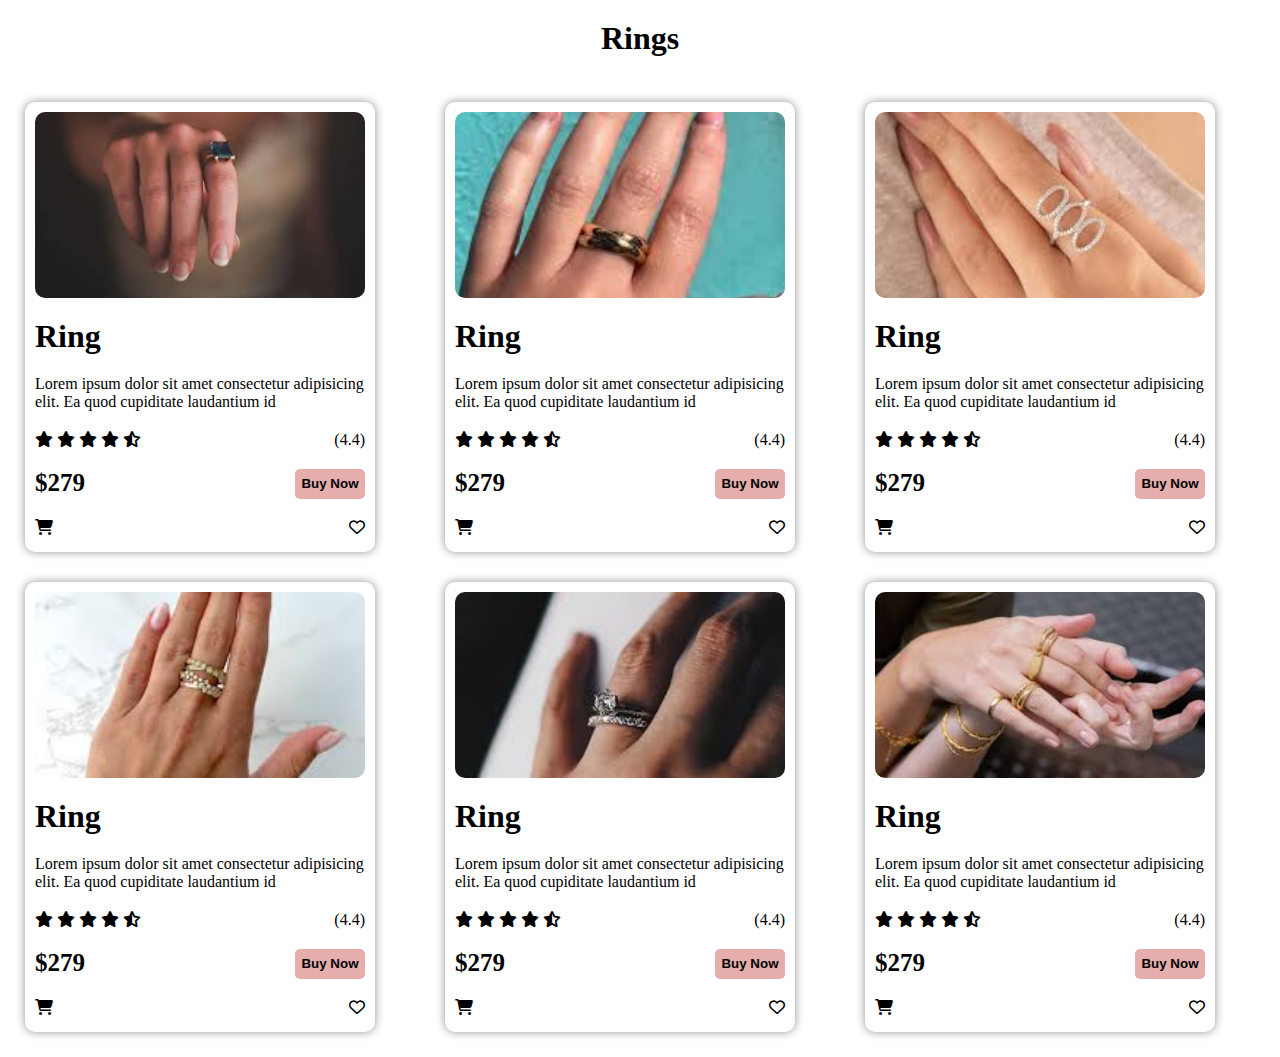
<file: rings.html>
<!DOCTYPE html>
<html lang="en">
<head>
    <meta charset="UTF-8">
    <meta name="viewport" content="width=device-width, initial-scale=1.0">
    <title>Document</title>
    <link href="rings.css" rel="stylesheet">
    <link href='https://cdnjs.cloudflare.com/ajax/libs/font-awesome/6.6.0/css/all.min.css' rel="stylesheet">
    <link href='https://unpkg.com/boxicons@2.1.4/css/boxicons.min.css' rel='stylesheet'>
</head>
<body>
    <h1 style="text-align:center;margin:20px">Rings</h1>
    <div style="align-items:center;justify-content:center" class="cards-flex">
    <div id="cards" class="earing4 swiper-slide">
        <img  class="t4" src="ring.1.jpg">
        <h1>Ring</h1>
        <p>Lorem ipsum dolor sit amet consectetur adipisicing elit. Ea quod cupiditate laudantium id</p>
        <div class="star">
            <div>
        <i class="fa-solid fa-star"></i>
        <i class="fa-solid fa-star"></i>
        <i class="fa-solid fa-star"></i>
        <i class="fa-solid fa-star"></i>
        <i class="fa-solid fa-star-half-stroke"></i>
        </div>
        <p>(4.4)</p>
        </div>
        <div class="price">
            <p style="font-size:25px;font-weight:600">$279</p>
            <button style="border:none;background:rgba(205, 92, 92, 0.505);font-weight:600;padding:5px;width:70px;height:30px;border-radius:5px;">Buy Now</button>
            </div>
        <div class="add">
        <i class="fa-solid fa-cart-shopping"></i>
        <i class="fa-regular fa-heart"></i>
        </div>
    </div>
    
    <div id="cards" class="earing4 swiper-slide">
        <img  class="t4" src="ring.3.jpg">
        <h1>Ring</h1>
        <p>Lorem ipsum dolor sit amet consectetur adipisicing elit. Ea quod cupiditate laudantium id</p>
        <div class="star">
            <div>
        <i class="fa-solid fa-star"></i>
        <i class="fa-solid fa-star"></i>
        <i class="fa-solid fa-star"></i>
        <i class="fa-solid fa-star"></i>
        <i class="fa-solid fa-star-half-stroke"></i>
        </div>
        <p>(4.4)</p>
        </div>
        <div class="price">
            <p style="font-size:25px;font-weight:600">$279</p>
            <button style="border:none;background:rgba(205, 92, 92, 0.505);font-weight:600;padding:5px;width:70px;height:30px;border-radius:5px;">Buy Now</button>
            </div>
        <div class="add">
        <i class="fa-solid fa-cart-shopping"></i>
        <i class="fa-regular fa-heart"></i>
        </div>
    </div>
    <div id="cards" class="earing4 swiper-slide">
        <img  class="t4" src="ring.2.jpg">
        <h1>Ring</h1>
        <p>Lorem ipsum dolor sit amet consectetur adipisicing elit. Ea quod cupiditate laudantium id</p>
        <div class="star">
            <div>
        <i class="fa-solid fa-star"></i>
        <i class="fa-solid fa-star"></i>
        <i class="fa-solid fa-star"></i>
        <i class="fa-solid fa-star"></i>
        <i class="fa-solid fa-star-half-stroke"></i>
        </div>
        <p>(4.4)</p>
        </div>
        <div class="price">
            <p style="font-size:25px;font-weight:600">$279</p>
            <button style="border:none;background:rgba(205, 92, 92, 0.505);font-weight:600;padding:5px;width:70px;height:30px;border-radius:5px;">Buy Now</button>
            </div>
        <div class="add">
        <i class="fa-solid fa-cart-shopping"></i>
        <i class="fa-regular fa-heart"></i>
        </div>
    </div>
    <div id="cards" class="earing4 swiper-slide">
        <img  class="t4" src="ring.4.jpg">
        <h1>Ring</h1>
        <p>Lorem ipsum dolor sit amet consectetur adipisicing elit. Ea quod cupiditate laudantium id</p>
        <div class="star">
            <div>
        <i class="fa-solid fa-star"></i>
        <i class="fa-solid fa-star"></i>
        <i class="fa-solid fa-star"></i>
        <i class="fa-solid fa-star"></i>
        <i class="fa-solid fa-star-half-stroke"></i>
        </div>
        <p>(4.4)</p>
        </div>
        <div class="price">
            <p style="font-size:25px;font-weight:600">$279</p>
            <button style="border:none;background:rgba(205, 92, 92, 0.505);font-weight:600;padding:5px;width:70px;height:30px;border-radius:5px;">Buy Now</button>
            </div>
        <div class="add">
        <i class="fa-solid fa-cart-shopping"></i>
        <i class="fa-regular fa-heart"></i>
        </div>
    </div>
    <div id="cards" class="earing4 swiper-slide">
        <img  class="t4" src="ring.5.jpg">
        <h1>Ring</h1>
        <p>Lorem ipsum dolor sit amet consectetur adipisicing elit. Ea quod cupiditate laudantium id</p>
        <div class="star">
            <div>
        <i class="fa-solid fa-star"></i>
        <i class="fa-solid fa-star"></i>
        <i class="fa-solid fa-star"></i>
        <i class="fa-solid fa-star"></i>
        <i class="fa-solid fa-star-half-stroke"></i>
        </div>
        <p>(4.4)</p>
        </div>
        <div class="price">
            <p style="font-size:25px;font-weight:600">$279</p>
            <button style="border:none;background:rgba(205, 92, 92, 0.505);font-weight:600;padding:5px;width:70px;height:30px;border-radius:5px;">Buy Now</button>
            </div>
        <div class="add">
        <i class="fa-solid fa-cart-shopping"></i>
        <i class="fa-regular fa-heart"></i>
        </div>
    </div>
    <div id="cards" class="earing4 swiper-slide">
        <img  class="t4" src="ring6.jpg">
        <h1>Ring</h1>
        <p>Lorem ipsum dolor sit amet consectetur adipisicing elit. Ea quod cupiditate laudantium id</p>
        <div class="star">
            <div>
        <i class="fa-solid fa-star"></i>
        <i class="fa-solid fa-star"></i>
        <i class="fa-solid fa-star"></i>
        <i class="fa-solid fa-star"></i>
        <i class="fa-solid fa-star-half-stroke"></i>
        </div>
        <p>(4.4)</p>
        </div>
        <div class="price">
            <p style="font-size:25px;font-weight:600">$279</p>
            <button style="border:none;background:rgba(205, 92, 92, 0.505);font-weight:600;padding:5px;width:70px;height:30px;border-radius:5px;">Buy Now</button>
            </div>
        <div class="add">
        <i class="fa-solid fa-cart-shopping"></i>
        <i class="fa-regular fa-heart"></i>
        </div>
    </div>
    </div>
</body>
</html>
</file>
<file: style.css>
*{
    padding:0px;
    margin:0px;
    box-sizing:border-box;
    font-family: "Inter", sans-serif;
}

nav{
    padding:20px;
    background:#321e2b;
    display:flex;
    justify-content:space-between;
    align-items:center;
}
nav .fa-solid{
    display:none;
}
nav a{
    text-decoration:none;
    color:olive;
    font-size:17px;
    cursor:pointer;
}
nav a:hover{
    color:white;
}
nav li{
    display:inline-block;
    text-decoration:none;
    list-style:none;
    margin-left:30px;
    font-weight:600;
}
h1.logo{
    color:olive;
    font-size:2.5rem;
}
.handpiece{
   background:#3e2636;
   display:flex;
   justify-content:space-between;
   align-items:center;
   padding:20px;
}

.handpiece img{
    height:620px;
    width:580px;
}
@media only screen and (max-width:1293px){
    .handpiece img{
    height:360px;
    width:350px;
    }      
}
@media only screen and (max-width:900px){
    .handpiece img{
    height:300px;
    width:280px;
    }      
}
@media only screen and (max-width:600px){
    .handpiece img{
    height:250px;
    width:230px;
    }      
}
@media only screen and (max-width:955px){
    .handpiece{
    display:flex;
    flex-flow:column;
    justify-content:space-evenly;
    align-items:center;
    height:85vh;
    }     
}
.handpiece .text{
    color:rgb(201, 133, 133);
    font-weight: 600;
    font-size:1.8rem;
    margin:30px;
    width:70%;
}
@media only screen and (max-width:955px){
    .handpiece .text{
      margin:5px;
      width:100vw;
      text-align:center;
      margin-top:20px;
      font-size:1.7rem;
    }      
}
@media only screen and (max-width:1293px){
    .handpiece .text{
        color:rgb(201, 133, 133);
        font-weight: 600;
        font-size:1.8rem;
        margin:30px;
        width:85vw;
    }
}
@media only screen and (max-width:900px){
    .handpiece .text{
        color:rgb(201, 133, 133);
        font-weight: 600;
        font-size:1.6rem;
        margin:20px;
        width:85vw;
    }  
}
@media only screen and (max-width:600px){
    .handpiece .text{
        color:rgb(201, 133, 133);
        font-weight: 600;
        font-size:1.6rem;
        margin:10px;
        width:85vw;
    }     
}
@media only screen and (max-width:955px){
    .handpiece{
    display:flex;
    flex-flow:column;
    height:85vh;
    }     
}
.handpiece span{
    color:olive;
}
.handpiece h1{
     margin-top:20px;
}
.handpiece .text button{
    background:rgb(201, 133, 133);
    padding:8px;
    border-radius:5px;
    border:none;
    font-weight:600;
    margin:20px 0;
}
.del{
    display:flex;
    flex-wrap:wrap;
    align-items:center;
    justify-content:center;
}

.del img{
    height:240px;
    width:300px;
    border-radius:15px;
    margin:0 auto;
}
.del .details{
    border:none;
    border-radius:15px;
    box-shadow:0 0 20px rgba(0, 0, 0, 0.303);
    margin:30px;
    padding:0 auto;
}
.details p{
   text-align:center;
   font-size:2rem;
   font-weight:500;
}
#cards{
    user-select:none;
    box-shadow:0 0 10px rgba(0, 0, 0, 0.432);
    border-radius:10px;
    background:#ffff;
    padding:10px;
    transition:all 1s ease;
    flex-flow:column;
    margin:5px;
    display:flex;
    gap:10px;
}
#cards i{
    cursor:pointer;
}
#cards i{
    cursor:pointer;
}
#cards button{
    cursor:pointer;
}
.price{
    display:flex;
    flex-flow:row;
    justify-content:space-between;
}

.slider{
    max-width:1800px;
    overflow-x:scroll;
    padding:40px 40px;
}
.slider::-webkit-scrollbar{
    display:none;
}
.star{
    display:flex;
    justify-content:space-between;
}
.add{
    display:flex;
    justify-content:space-between;
}
#cards img{
    width:100%;
    aspect-ratio:16/9;
    object-fit:cover;
    border-radius:10px;
}
#cards:hover{
    transform:scale(1.03);
    
} 
.cards{
    width:250px;
    height:250px;
    padding:10px;
    box-shadow:0 0 10px rgba(0, 0, 0, 0.426);
    border-radius:100%;
    margin:0 10px;
}


.cards img{
    border-radius:100%;
    width:100%;
    height:100%;
}
.shop{
   display:grid;
    align-items:center;
    justify-content:center;
    grid-template-columns:repeat(4,1fr);
    grid-gap:10px;
    transition:all 1s ease-in;
    cursor:pointer;
}
.cards:hover{
     transform:scale(1.1);
     background:rgba(128, 128, 128, 0.508);
}
.cardflex{
    display:flex;
    align-items:center;
    justify-content:center;

}
@media only screen and (max-width:1200px){
    .shop{
         display:grid;
         align-items:center;
         justify-content:center;
         grid-template-columns:repeat(2,1fr);
         gap:10px;
     }
     .cards{
        width:300px;
        height:300px;
     }
}
@media only screen and (max-width:670px){
    .shop{
         display:grid;
         align-items:center;
         justify-content:center;
         grid-template-columns:repeat(1,1fr);
         gap:10px;
     }
     .cards{
        width:400px;
        height:400px;
     }
}
@media only screen and (max-width:670px){
    .shop{
         display:grid;
         align-items:center;
         justify-content:center;
         grid-template-columns:repeat(1,1fr);
         gap:10px;
     }
     .cards{
        width:300px;
        height:300px;
     }
}
.collections{
    text-align:center;
    color:olive;
}
.story{
    background:url(bc.avif);
    color:grey;
    font-weight: 600;
    width:95%;
    border-radius:10px;
    padding:20px;
}
.kahani{
    display:flex;
    justify-content:center;
    align-items:center;
    flex-flow:column;
}
.story-text{
    display:flex;
    justify-content:center;
    align-items:center;
}
.story-text img{
    height:400px;
    width:400px;
    border-radius:50%;
}
@media only screen and (max-width:950px){
    .story-text{
        display:flex;
        flex-flow:column;
        align-items:center;
        justify-content:center;
        order:500;
    }
    .story-text img{
        height:350px;
        width:350px;
        order:1;
    }
}
@media only screen and (max-width:950px){
    
    .story-text img{
        height:300px;
        width:300px;
        order:1;
    }
}
.testimonials img{
    height:100px;
    width:100px;
    border-radius:50%;
    border:solid olive 3px;
    margin:0 80px;
}
.profile-card{
    height:400px;
    width:350px;
    box-shadow:0 0 10px rgba(0, 0, 0, 0.526);
    border-radius:10px;
    padding:10px;
    margin:10px;
    display:flex;
    flex-flow:column;
    gap:20px;
}
.testimonials{
    width:100%;
    display:flex;
    flex-wrap:wrap;
    display:flex;
    align-items:center;
    justify-content:center;
}

.about img{
    height:400px;
    width:400px;
    border-radius:50%;
    box-shadow:0 0 10px black;
    margin:10px;
}
@media only screen and (max-width:450px){
    .about img{
        height:300px;
        width:300px;
    }
}
.about{
    display:flex;
    flex-wrap:wrap;
    justify-content:center;
    align-content:center;
    gap:10px;
}
.footer{
    display:flex;
    flex-wrap:wrap;
    padding:50px;
    background:rgba(128, 128, 0, 0.285);
}
.lastsec .icons a{
    display:inline-block;
    text-decoration:none;
    border:solid indianred 3px;
    border-radius:50%;
    box-shadow:0 0 10px indianred ;
    color:indianred;
}
.contact{
    display:flex;
    flex-flow:column;
}
.mainmenu a{
    color:indianred;
    font-weight:600;
    text-decoration:none;
}
.support a{
    color:indianred;
    font-weight:600;
    text-decoration:none;
}
form{
    display:flex;
    flex-flow:column;
    width:40%;
}
form button{
    background:#3e2636b7;
    font-weight:600;
    border:none;
    border-radius:5px;
    padding:5px;
    width:80px;
    height:40px;
    margin:0 auto;
    margin-top:10px;
    font-size:1.1rem;
    color:white;
}
.footer .icons a{
    color:indianred;
    border:solid indianred 3px;
    border-radius:50%;
    box-shadow:inset 0 0 10px rgba(205, 92, 92, 0.652);
    display:inline-block;
    margin-top:10px;
    padding:3px;
}
.newsletter{
    display:flex;
    align-items:center;
    justify-content:center;
    flex-flow:column;
}
@media only screen and (max-width:500px){
    .newsletter h1{
        font-size:0.9rem;
    }
}
@media only screen and (max-width:900px){
    nav .fa-solid{
        display:block;
        font-size:25px;
        color:white;
    }
    nav ul{
        color:white;
        position:fixed;
        height:35vh;
        width:100px;
        padding-top:25px;
        top:0px;
        right:-100px;
        border-radius:5px;
        background-color:rgba(0, 0, 0, 0.615);
        z-index:2;
    }
    nav ul li{
        display:block;
        margin:20px;
    }
    nav ul .fa-solid{
        position:absolute;
        top:5px;
        left:10px;
        cursor:pointer;
    }
}
</file>
<file: bracelet.css>
*{
    padding:0px;
    margin:0px;
    box-sizing:border-box;
}
#cards{
width:350px;
height:450px;
box-shadow:0 0 10px rgba(0, 0, 0, 0.432);
border-radius:10px;
background:#ffff;
padding:10px;
transition:all 1s ease;
flex-flow:column;
margin:5px;
display:flex;
gap:20px;
}
#cards img{
width:100%;
aspect-ratio:16/9;
object-fit:cover;
border-radius:10px;
}
#cards:hover{
transform:scale(1.03);
} 

.price{
    display:flex;
    justify-content:space-between;
}
.star{
    display:flex;
    justify-content:space-between;
}
.add{
    display:flex;
    justify-content:space-between;
}
.cards-flex{
    display:grid;
    grid-template-columns:repeat(3,1fr);
    gap:20px;
    padding:20px;
    align-items:center;
    justify-content:center;
}
@media only screen and (max-width:1160px){
    .cards-flex{
    display:grid;
    grid-template-columns:repeat(2,1fr);
    gap:20px;
    padding:20px;
    }

}
@media only screen and (max-width:750px){
    .cards-flex{
    display:grid;
    grid-template-columns:repeat(1,1fr);
    gap:20px;
    padding:20px;
    }

}
@media only screen and (max-width:500px){
    #cards{
    width:300px;
    height:430px;
    }
    .cards-flex{
        display:grid;
        grid-template-columns:repeat(1,1fr);
        gap:20px;
        padding:10px;
    }
}
</file>
<file: earing.css>
*{
    padding:0px;
    margin:0px;
    box-sizing:border-box;
}
#cards{
width:350px;
height:450px;
box-shadow:0 0 10px rgba(0, 0, 0, 0.432);
border-radius:10px;
background:#ffff;
padding:10px;
transition:all 1s ease;
flex-flow:column;
margin:5px;
display:flex;
gap:20px;
}
#cards img{
width:100%;
aspect-ratio:16/9;
object-fit:cover;
border-radius:10px;
}
#cards:hover{
transform:scale(1.03);
} 

.price{
    display:flex;
    justify-content:space-between;
}
.star{
    display:flex;
    justify-content:space-between;
}
.add{
    display:flex;
    justify-content:space-between;
}
.cards-flex{
    display:grid;
    grid-template-columns:repeat(3,1fr);
    gap:20px;
    padding:20px;
    align-items:center;
    justify-content:center;
}
@media only screen and (max-width:1160px){
    .cards-flex{
    display:grid;
    grid-template-columns:repeat(2,1fr);
    gap:20px;
    padding:20px;
    }

}
@media only screen and (max-width:750px){
    .cards-flex{
    display:grid;
    grid-template-columns:repeat(1,1fr);
    gap:20px;
    padding:20px;
    }

}
@media only screen and (max-width:500px){
    #cards{
    width:300px;
    height:430px;
    }
    .cards-flex{
        display:grid;
        grid-template-columns:repeat(1,1fr);
        gap:20px;
        padding:10px;
    }
}
</file>
<file: necklace.css>
*{
    padding:0px;
    margin:0px;
    box-sizing:border-box;
}
#cards{
width:350px;
height:450px;
box-shadow:0 0 10px rgba(0, 0, 0, 0.432);
border-radius:10px;
background:#ffff;
padding:10px;
transition:all 1s ease;
flex-flow:column;
margin:5px;
display:flex;
gap:20px;
}
#cards img{
width:100%;
aspect-ratio:16/9;
object-fit:cover;
border-radius:10px;
}
#cards:hover{
transform:scale(1.03);
} 

.price{
    display:flex;
    justify-content:space-between;
}
.star{
    display:flex;
    justify-content:space-between;
}
.add{
    display:flex;
    justify-content:space-between;
}
.cards-flex{
    display:grid;
    grid-template-columns:repeat(3,1fr);
    gap:20px;
    padding:20px;
    align-items:center;
    justify-content:center;
}
@media only screen and (max-width:1160px){
    .cards-flex{
    display:grid;
    grid-template-columns:repeat(2,1fr);
    gap:20px;
    padding:20px;
    }

}
@media only screen and (max-width:750px){
    .cards-flex{
    display:grid;
    grid-template-columns:repeat(1,1fr);
    gap:20px;
    padding:20px;
    }

}
@media only screen and (max-width:500px){
    #cards{
    width:300px;
    height:430px;
    }
    .cards-flex{
        display:grid;
        grid-template-columns:repeat(1,1fr);
        gap:20px;
        padding:10px;
    }
}
</file>
<file: rings.css>
*{
        padding:0px;
        margin:0px;
        box-sizing:border-box;
}
#cards{
    width:350px;
    height:450px;
    box-shadow:0 0 10px rgba(0, 0, 0, 0.432);
    border-radius:10px;
    background:#ffff;
    padding:10px;
    transition:all 1s ease;
    flex-flow:column;
    margin:5px;
    gap:20px;
    display:flex;
}
#cards img{
    width:100%;
    aspect-ratio:16/9;
    object-fit:cover;
    border-radius:10px;
}
#cards:hover{
    transform:scale(1.03);
} 
.cards-flex{
    display:grid;
    grid-template-columns:repeat(3,1fr);
    gap:20px;
    padding:20px;
    padding:0 auto;
    align-items:center;
    justify-content:center;
}
@media only screen and (max-width:1160px){
    .cards-flex{
    display:grid;
    grid-template-columns:repeat(2,1fr);
    gap:20px;
    padding:20px;
    }

}
@media only screen and (max-width:750px){
    .cards-flex{
    display:grid;
    grid-template-columns:repeat(1,1fr);
    gap:20px;
    padding:20px;
    }

}
@media only screen and (max-width:500px){
    #cards{
    width:300px;
    height:430px;
    }
    .cards-flex{
        display:grid;
        grid-template-columns:repeat(1,1fr);
        gap:20px;
        padding:10px;
    }
}
.price{
    display:flex;
    justify-content:space-between;
}
.star{
    display:flex;
    justify-content:space-between;
}
.add{
    display:flex;
    justify-content:space-between;
}
</file>
